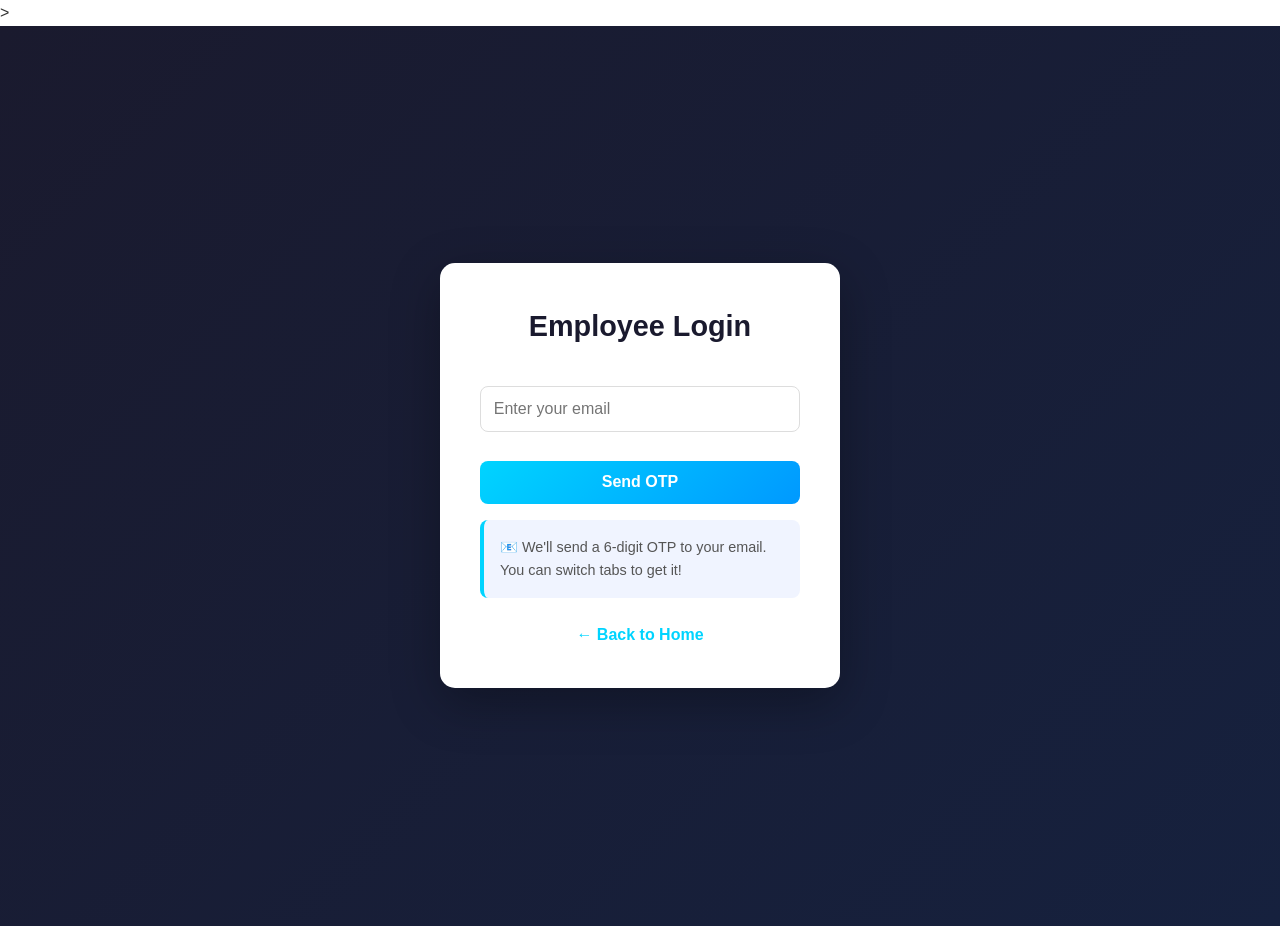
<file: dashboard.html>
<!DOCTYPE html>
<html lang="en">
<head>
    <meta charset="UTF-8">
    <meta name="viewport" content="width=device-width, initial-scale=1.0">
    <title>Dashboard - SSGrandEvents</title>
    <link rel="stylesheet" href="css/styles.css">>
    <style>
        .dashboard-nav {
            display: flex;
            gap: 0.5rem;
            margin-bottom: 1rem;
            border-bottom: 2px solid #eee;
            padding-bottom: 0.5rem;
            flex-wrap: wrap;
        }

        .nav-btn {
            padding: 0.6rem 1rem;
            border: none;
            background: #f0f0f0;
            cursor: pointer;
            border-radius: 6px;
            font-weight: 600;
            transition: all 0.3s ease;
            color: #666;
            font-size: 0.85rem;
            flex: 1;
            min-width: 100px;
        }

        .nav-btn.active {
            background: linear-gradient(135deg, #00d4ff, #0099ff);
            color: white;
            box-shadow: 0 4px 15px rgba(0, 212, 255, 0.3);
        }

        .nav-btn:hover {
            transform: translateY(-2px);
        }

        .tab-content {
            display: none;
        }

        .tab-content.active {
            display: block;
        }

        .greyed-out {
            opacity: 0.4;
            pointer-events: none;
        }

        .section-header {
            display: flex;
            justify-content: space-between;
            align-items: center;
            margin-bottom: 1rem;
            flex-wrap: wrap;
            gap: 1rem;
        }

        .section-header h2 {
            margin: 0;
            font-size: 1.3rem;
        }

        .filters {
            background: #f9f9f9;
            border-radius: 6px;
            padding: 1rem;
            margin-bottom: 1rem;
        }

        .filter-group {
            display: flex;
            flex-direction: column;
        }

        .filter-group label {
            font-weight: 600;
            margin-bottom: 0.3rem;
            color: #333;
            font-size: 0.8rem;
        }

        .filter-group input,
        .filter-group select {
            padding: 0.5rem;
            border: 1px solid #ddd;
            border-radius: 4px;
            font-size: 0.85rem;
            width: 100%;
            box-sizing: border-box;
        }

        .stats-cards {
            display: grid;
            grid-template-columns: repeat(auto-fit, minmax(200px, 1fr));
            gap: 1.5rem;
            margin-bottom: 2rem;
        }

        .stat-card {
            background: white;
            padding: 1.5rem;
            border-radius: 10px;
            box-shadow: 0 4px 15px rgba(0, 0, 0, 0.08);
            text-align: center;
            border-left: 4px solid #00d4ff;
        }

        .stat-card h4 {
            color: #666;
            font-size: 0.9rem;
            margin-bottom: 0.5rem;
        }

        .stat-card p {
            font-size: 2rem;
            font-weight: 700;
            color: #00d4ff;
        }

        .action-btn {
            padding: 0.5rem 1rem;
            border: none;
            border-radius: 6px;
            cursor: pointer;
            font-size: 0.85rem;
            font-weight: 600;
            transition: all 0.3s ease;
        }

        .edit-btn {
            background: #00d4ff;
            color: white;
        }

        .edit-btn:hover {
            background: #0099ff;
        }

        .delete-btn {
            background: #ff6b6b;
            color: white;
        }

        .delete-btn:hover {
            background: #ff5252;
        }

        .form-grid {
            display: grid;
            grid-template-columns: repeat(auto-fit, minmax(200px, 1fr));
            gap: 0.8rem;
            margin-bottom: 1rem;
        }

        .form-group {
            display: flex;
            flex-direction: column;
        }

        .form-group label {
            font-weight: 600;
            margin-bottom: 0.5rem;
            color: #333;
        }

        .form-group input,
        .form-group select {
            padding: 0.6rem;
            border: 1px solid #ddd;
            border-radius: 4px;
            font-size: 0.9rem;
            width: 100%;
            box-sizing: border-box;
        }

        .form-actions {
            display: flex;
            gap: 1rem;
            margin-top: 1.5rem;
        }

        .form-actions button {
            flex: 1;
            padding: 0.8rem;
        }

        .secondary-btn {
            background: #f0f0f0;
            color: #333;
        }

        .secondary-btn:hover {
            background: #e0e0e0;
        }

        .events-table {
            background: white;
            border-radius: 6px;
            overflow: hidden;
            box-shadow: 0 2px 8px rgba(0, 0, 0, 0.06);
            margin-bottom: 1rem;
        }

        .events-table h3 {
            padding: 1rem;
            background: #f9f9f9;
            margin: 0;
            border-bottom: 1px solid #eee;
            font-size: 1.1rem;
        }

        .events-table table {
            width: 100%;
            border-collapse: collapse;
            font-size: 0.85rem;
        }

        .events-table th,
        .events-table td {
            padding: 0.6rem 0.5rem;
            text-align: left;
            border-bottom: 1px solid #eee;
        }

        .payment-paid {
            background: #d4edda;
            color: #155724;
        }

        .payment-partial {
            background: #fff3cd;
            color: #856404;
        }

        .payment-unpaid {
            background: #f8d7da;
            color: #721c24;
        }

        .field-hint {
            font-size: 0.8rem;
            color: #666;
            font-weight: normal;
        }

        .error-msg {
            color: #dc3545;
            font-size: 0.8rem;
            margin-top: 0.25rem;
            display: none;
        }

        .error-msg.show {
            display: block;
        }

        .form-group input.error,
        .form-group select.error {
            border-color: #dc3545;
            box-shadow: 0 0 0 0.2rem rgba(220, 53, 69, 0.25);
        }

        .validation-summary {
            background: #f8d7da;
            color: #721c24;
            padding: 1rem;
            border-radius: 6px;
            margin-bottom: 1rem;
            display: none;
        }

        .validation-summary.show {
            display: block;
        }

        .validation-summary ul {
            margin: 0;
            padding-left: 1.5rem;
        }

        @media (max-width: 768px) {
            .container {
                padding: 0 0.5rem;
            }
            
            .filter-row {
                grid-template-columns: 1fr;
            }
            
            .form-grid {
                grid-template-columns: 1fr;
            }
            
            .stats-cards {
                grid-template-columns: repeat(2, 1fr);
            }
            
            .dashboard-nav {
                gap: 0.3rem;
            }
            
            .nav-btn {
                padding: 0.5rem 0.7rem;
                font-size: 0.8rem;
            }
            
            .header-actions {
                flex-direction: column;
                align-items: stretch;
            }
            
            .section-header {
                flex-direction: column;
                align-items: stretch;
            }
        }

        @media (max-width: 480px) {
            .stats-cards {
                grid-template-columns: 1fr;
            }
            
            .events-table {
                font-size: 0.85rem;
            }
            
            .action-btn {
                padding: 0.4rem 0.6rem;
                font-size: 0.75rem;
            }
        }

        /* Zoho Books-like Advanced Styles */
        .header-actions {
            display: flex;
            gap: 1rem;
            align-items: center;
            flex-wrap: wrap;
        }

        .view-controls {
            display: flex;
            border: 1px solid #ddd;
            border-radius: 6px;
            overflow: hidden;
        }

        .view-btn {
            padding: 0.5rem 0.8rem;
            border: none;
            background: #f8f9fa;
            cursor: pointer;
            font-size: 1.1rem;
            transition: all 0.2s;
        }

        .view-btn.active {
            background: #00d4ff;
            color: white;
        }

        .view-btn:hover {
            background: #e9ecef;
        }

        .view-btn.active:hover {
            background: #0099ff;
        }

        .action-group {
            display: flex;
            gap: 0.5rem;
        }

        .filter-row {
            display: grid;
            grid-template-columns: repeat(auto-fit, minmax(200px, 1fr));
            gap: 1rem;
            margin-bottom: 1rem;
        }

        .filter-actions {
            display: flex;
            justify-content: space-between;
            align-items: center;
            margin-top: 1rem;
            padding-top: 1rem;
            border-top: 1px solid #eee;
        }

        .results-info {
            color: #666;
            font-size: 0.9rem;
        }

        .date-range {
            display: flex;
            gap: 0.5rem;
        }

        .date-range input {
            flex: 1;
        }

        .view-content {
            display: none;
        }

        .view-content.active {
            display: block;
        }

        .table-header {
            display: flex;
            justify-content: space-between;
            align-items: center;
            padding: 1.5rem;
            background: #f9f9f9;
            border-bottom: 1px solid #eee;
        }

        .table-controls {
            display: flex;
            gap: 1rem;
            align-items: center;
        }

        .checkbox-container {
            display: flex;
            align-items: center;
            gap: 0.5rem;
            cursor: pointer;
            font-size: 0.9rem;
        }

        .sortable {
            cursor: pointer;
            user-select: none;
        }

        .sortable:hover {
            background: #f0f0f0;
        }

        .pagination {
            display: flex;
            justify-content: center;
            align-items: center;
            gap: 0.5rem;
            padding: 1rem;
            border-top: 1px solid #eee;
        }

        .page-btn {
            padding: 0.5rem 0.8rem;
            border: 1px solid #ddd;
            background: white;
            cursor: pointer;
            border-radius: 4px;
        }

        .page-btn.active {
            background: #00d4ff;
            color: white;
            border-color: #00d4ff;
        }

        .cards-container {
            display: grid;
            grid-template-columns: repeat(auto-fill, minmax(300px, 1fr));
            gap: 1.5rem;
            padding: 1.5rem;
        }

        .booking-card {
            background: white;
            border-radius: 10px;
            padding: 1.5rem;
            box-shadow: 0 2px 10px rgba(0,0,0,0.1);
            border-left: 4px solid #00d4ff;
            transition: transform 0.2s;
        }

        .booking-card:hover {
            transform: translateY(-2px);
            box-shadow: 0 4px 20px rgba(0,0,0,0.15);
        }

        .card-header {
            display: flex;
            justify-content: space-between;
            align-items: flex-start;
            margin-bottom: 1rem;
        }

        .card-title {
            font-weight: 600;
            font-size: 1.1rem;
            color: #333;
        }

        .card-date {
            font-size: 0.9rem;
            color: #666;
            background: #f0f0f0;
            padding: 0.25rem 0.5rem;
            border-radius: 4px;
        }

        .card-details {
            display: grid;
            grid-template-columns: 1fr 1fr;
            gap: 0.5rem;
            margin-bottom: 1rem;
            font-size: 0.9rem;
        }

        .card-detail {
            display: flex;
            justify-content: space-between;
        }

        .card-actions {
            display: flex;
            gap: 0.5rem;
            margin-top: 1rem;
        }

        .calendar-header {
            display: flex;
            justify-content: space-between;
            align-items: center;
            padding: 1rem;
            background: #f9f9f9;
            border-radius: 8px 8px 0 0;
        }

        .calendar-grid {
            display: grid;
            grid-template-columns: repeat(7, 1fr);
            gap: 1px;
            background: #ddd;
            border-radius: 0 0 8px 8px;
            overflow: hidden;
        }

        .calendar-day {
            background: white;
            min-height: 100px;
            padding: 0.5rem;
            position: relative;
        }

        .calendar-day.other-month {
            background: #f8f9fa;
            color: #999;
        }

        .calendar-day.today {
            background: #e3f2fd;
        }

        .calendar-event {
            background: #00d4ff;
            color: white;
            padding: 0.2rem 0.4rem;
            border-radius: 3px;
            font-size: 0.75rem;
            margin-bottom: 0.2rem;
            cursor: pointer;
        }

        .bulk-actions {
            display: flex;
            gap: 0.5rem;
            align-items: center;
        }

        .status-confirmed { background: #d4edda; color: #155724; }
        .status-pending { background: #fff3cd; color: #856404; }
        .status-completed { background: #cce5ff; color: #004085; }
        .status-cancelled { background: #f8d7da; color: #721c24; }
    </style>
</head>
<body>
    <nav>
        <div class="container">
            <h1>SSGrandEvents Dashboard</h1>
            <div>
                <button onclick="logout()" class="primary-btn">Logout</button>
            </div>
        </div>
    </nav>

    <div class="container dashboard">
        <div class="dashboard-nav">
            <button class="nav-btn active" onclick="switchTab('dashboard')">📊 Dashboard</button>
            <button class="nav-btn" onclick="switchTab('bookings')">📅 Bookings</button>
            <button class="nav-btn" onclick="switchTab('hotels')">🏨 Hotels</button>
            <button class="nav-btn" onclick="switchTab('users')">👥 Users</button>
        </div>

        <!-- Dashboard Tab -->
        <div id="dashboard-tab" class="tab-content active">
            <div class="section-header">
                <h2>Dashboard Analytics</h2>
            </div>

            <div class="filters">
                <div class="filter-group">
                    <label>Date From</label>
                    <input type="date" id="dash-date-from" onchange="loadDashboard()">
                </div>
                <div class="filter-group">
                    <label>Date To</label>
                    <input type="date" id="dash-date-to" onchange="loadDashboard()">
                </div>
                <div class="filter-group">
                    <label>Hotel</label>
                    <select id="dash-hotel-filter" onchange="loadDashboard()">
                        <option value="">All Hotels</option>
                    </select>
                </div>
                <div class="filter-group">
                    <label>Status</label>
                    <select id="dash-status-filter" onchange="loadDashboard()">
                        <option value="">All Status</option>
                        <option value="confirmed">Confirmed</option>
                        <option value="pending">Pending</option>
                        <option value="completed">Completed</option>
                    </select>
                </div>
            </div>

            <div class="stats-cards">
                <div class="stat-card">
                    <h4>Total Bookings</h4>
                    <p id="dash-total">0</p>
                </div>
                <div class="stat-card">
                    <h4>Confirmed</h4>
                    <p id="dash-confirmed">0</p>
                </div>
                <div class="stat-card">
                    <h4>Pending</h4>
                    <p id="dash-pending">0</p>
                </div>
                <div class="stat-card">
                    <h4>Total Revenue</h4>
                    <p id="dash-revenue">₹0</p>
                </div>
            </div>

            <div class="events-table">
                <h3>Upcoming Bookings</h3>
                <div style="overflow-x:auto;">
                    <table id="dashboard-table">
                        <thead>
                            <tr>
                                <th>Date</th>
                                <th>Guest</th>
                                <th>Hotel</th>
                                <th>Pax</th>
                                <th>Status</th>
                                <th>Payment</th>
                                <th>Amount</th>
                            </tr>
                        </thead>
                        <tbody id="dashboard-tbody"></tbody>
                    </table>
                </div>
            </div>
        </div>

        <!-- Bookings Tab -->
        <div id="bookings-tab" class="tab-content">
            <div class="section-header">
                <h2>Booking Management</h2>
                <div class="header-actions">
                    <div class="view-controls">
                        <button class="view-btn active" onclick="switchView('table')" title="Table View">📋</button>
                        <button class="view-btn" onclick="switchView('card')" title="Card View">📇</button>
                        <button class="view-btn" onclick="switchView('calendar')" title="Calendar View">📅</button>
                    </div>
                    <div class="bulk-actions" style="display:none;">
                        <select id="bulk-action">
                            <option value="">Bulk Actions</option>
                            <option value="confirm">Mark as Confirmed</option>
                            <option value="complete">Mark as Completed</option>
                            <option value="delete">Delete Selected</option>
                            <option value="export">Export Selected</option>
                        </select>
                        <button onclick="executeBulkAction()" class="secondary-btn">Apply</button>
                    </div>
                    <div class="action-group">
                        <button onclick="exportBookings()" class="secondary-btn">📊 Export</button>
                        <button onclick="showNewBookingForm()" class="primary-btn">+ New Booking</button>
                    </div>
                </div>
            </div>

            <div id="booking-form" style="display:none; background: white; padding: 2rem; border-radius: 10px; margin-bottom: 2rem; box-shadow: 0 4px 15px rgba(0, 0, 0, 0.08);">
                <h3 id="booking-form-title">New Booking</h3>
                <input type="hidden" id="booking-id">
                
                <div class="form-grid">
                    <div class="form-group">
                        <label>Guest Name *</label>
                        <input type="text" id="guest-name" required>
                    </div>
                    <div class="form-group">
                        <label>Phone * <span class="field-hint">(10 digits)</span></label>
                        <input type="tel" id="guest-phone" maxlength="10" pattern="[0-9]{10}" placeholder="9876543210" required>
                        <div class="error-msg" id="phone-error"></div>
                    </div>
                    <div class="form-group">
                        <label>Location *</label>
                        <input type="text" id="guest-location" placeholder="City, State" required>
                        <div class="error-msg" id="location-error"></div>
                    </div>
                    <div class="form-group">
                        <label>Address</label>
                        <input type="text" id="guest-address" placeholder="Full address">
                    </div>
                    <div class="form-group">
                        <label>Date *</label>
                        <input type="date" id="date" required>
                    </div>
                    <div class="form-group">
                        <label>Hotel Name</label>
                        <input type="text" id="hotel-name">
                    </div>
                    <div class="form-group">
                        <label>Pax</label>
                        <input type="number" id="pax">
                    </div>
                    <div class="form-group">
                        <label>Training Name</label>
                        <input type="text" id="training-name">
                    </div>
                    <div class="form-group">
                        <label>Occupancy</label>
                        <input type="text" id="occup">
                    </div>
                    <div class="form-group">
                        <label>H-Rate</label>
                        <input type="number" id="h-rate" step="0.01">
                    </div>
                    <div class="form-group">
                        <label>G-Rate</label>
                        <input type="number" id="g-rate" step="0.01">
                    </div>
                    <div class="form-group">
                        <label>1st Day Requirement</label>
                        <input type="text" id="day1-req">
                    </div>
                    <div class="form-group">
                        <label>2nd Day Requirement</label>
                        <input type="text" id="day2-req">
                    </div>
                    <div class="form-group">
                        <label>LED Wall</label>
                        <select id="led-wall">
                            <option value="">Select</option>
                            <option value="Yes">Yes</option>
                            <option value="No">No</option>
                        </select>
                    </div>
                    <div class="form-group">
                        <label>LCD</label>
                        <select id="lcd">
                            <option value="">Select</option>
                            <option value="Yes">Yes</option>
                            <option value="No">No</option>
                        </select>
                    </div>
                    <div class="form-group">
                        <label>Audio</label>
                        <select id="audio">
                            <option value="">Select</option>
                            <option value="Yes">Yes</option>
                            <option value="No">No</option>
                        </select>
                    </div>
                    <div class="form-group">
                        <label>Status *</label>
                        <select id="booking-status" required>
                            <option value="">Select Status</option>
                            <option value="pending">Pending</option>
                            <option value="confirmed">Confirmed</option>
                            <option value="completed">Completed</option>
                            <option value="cancelled">Cancelled</option>
                        </select>
                        <div class="error-msg" id="status-error"></div>
                    </div>
                    <div class="form-group">
                        <label>Payment Status *</label>
                        <select id="payment-status">
                            <option value="unpaid">Unpaid</option>
                            <option value="partial">Partial</option>
                            <option value="paid">Paid</option>
                        </select>
                    </div>
                    <div class="form-group">
                        <label>Amount Paid</label>
                        <input type="number" id="amount-paid" step="0.01">
                    </div>
                </div>
                
                <div class="form-actions">
                    <button onclick="saveBooking()" class="primary-btn">Save Booking</button>
                    <button onclick="cancelBookingForm()" class="secondary-btn">Cancel</button>
                </div>
            </div>

            <div class="filters">
                <div class="filter-row">
                    <div class="filter-group">
                        <label>Search</label>
                        <input type="text" id="search-booking" placeholder="Guest, phone, hotel, location..." onkeyup="filterBookings()">
                    </div>
                    <div class="filter-group">
                        <label>Date Range</label>
                        <select id="date-range-filter" onchange="filterBookings()">
                            <option value="current-upcoming">Current & Upcoming</option>
                            <option value="all">All Bookings</option>
                            <option value="completed">Completed Only</option>
                            <option value="this-month">This Month</option>
                            <option value="next-month">Next Month</option>
                            <option value="custom">Custom Range</option>
                        </select>
                    </div>
                    <div class="filter-group custom-date" style="display:none;">
                        <label>From - To</label>
                        <div class="date-range">
                            <input type="date" id="date-from" onchange="filterBookings()">
                            <input type="date" id="date-to" onchange="filterBookings()">
                        </div>
                    </div>
                </div>
                <div class="filter-row">
                    <div class="filter-group">
                        <label>Status</label>
                        <select id="status-filter" onchange="filterBookings()">
                            <option value="">All Status</option>
                            <option value="confirmed">Confirmed</option>
                            <option value="pending">Pending</option>
                            <option value="completed">Completed</option>
                            <option value="cancelled">Cancelled</option>
                        </select>
                    </div>
                    <div class="filter-group">
                        <label>Payment</label>
                        <select id="payment-filter" onchange="filterBookings()">
                            <option value="">All Payments</option>
                            <option value="paid">Paid</option>
                            <option value="partial">Partial</option>
                            <option value="unpaid">Unpaid</option>
                        </select>
                    </div>
                    <div class="filter-group">
                        <label>Location</label>
                        <select id="location-filter" onchange="filterBookings()">
                            <option value="">All Locations</option>
                        </select>
                    </div>
                    <div class="filter-group">
                        <label>Sort By</label>
                        <select id="sort-filter" onchange="filterBookings()">
                            <option value="date-asc">Date (Oldest First)</option>
                            <option value="date-desc">Date (Newest First)</option>
                            <option value="name-asc">Guest Name (A-Z)</option>
                            <option value="amount-desc">Amount (High to Low)</option>
                        </select>
                    </div>
                    <div class="filter-group">
                        <label>Show</label>
                        <select id="per-page" onchange="filterBookings()">
                            <option value="25">25 per page</option>
                            <option value="50">50 per page</option>
                            <option value="100">100 per page</option>
                            <option value="all">Show All</option>
                        </select>
                    </div>
                </div>
                <div class="filter-actions">
                    <button onclick="resetFilters()" class="secondary-btn">🔄 Reset Filters</button>
                    <button onclick="saveView()" class="secondary-btn">💾 Save View</button>
                    <div class="results-info">
                        <span id="results-count">0 bookings found</span>
                    </div>
                </div>
            </div>

            <!-- Table View -->
            <div id="table-view" class="view-content active">
                <div class="events-table">
                    <div class="table-header">
                        <h3>Bookings List</h3>
                        <div class="table-controls">
                            <label class="checkbox-container">
                                <input type="checkbox" id="select-all" onchange="toggleSelectAll()">
                                <span class="checkmark"></span>
                                Select All
                            </label>
                            <button onclick="toggleColumns()" class="secondary-btn">⚙️ Columns</button>
                        </div>
                    </div>
                    <div style="overflow-x:auto;">
                        <table id="bookings-table">
                            <thead>
                                <tr>
                                    <th><input type="checkbox" id="header-checkbox" onchange="toggleSelectAll()"></th>
                                    <th class="sortable" onclick="sortTable('date')">Date 📅</th>
                                    <th class="sortable" onclick="sortTable('guestName')">Guest 👤</th>
                                    <th>Phone 📞</th>
                                    <th>Location 📍</th>
                                    <th>Hotel 🏨</th>
                                    <th>Pax 👥</th>
                                    <th>Status 📊</th>
                                    <th>Payment 💳</th>
                                    <th class="sortable" onclick="sortTable('amountPaid')">Amount 💰</th>
                                    <th>Actions ⚡</th>
                                </tr>
                            </thead>
                            <tbody id="bookings-tbody"></tbody>
                        </table>
                    </div>
                    <div class="pagination" id="pagination"></div>
                </div>
            </div>

            <!-- Card View -->
            <div id="card-view" class="view-content">
                <div class="cards-container" id="cards-container"></div>
                <div class="pagination" id="card-pagination"></div>
            </div>

            <!-- Calendar View -->
            <div id="calendar-view" class="view-content">
                <div class="calendar-header">
                    <button onclick="previousMonth()" class="secondary-btn">‹ Previous</button>
                    <h3 id="calendar-month"></h3>
                    <button onclick="nextMonth()" class="secondary-btn">Next ›</button>
                </div>
                <div class="calendar-grid" id="calendar-grid"></div>
            </div>
        </div>

        <!-- Hotels Tab -->
        <div id="hotels-tab" class="tab-content">
            <div class="section-header">
                <h2>Hotel Rate Management</h2>
            </div>

            <div style="background: white; padding: 2rem; border-radius: 10px; margin-bottom: 2rem; box-shadow: 0 4px 15px rgba(0, 0, 0, 0.08);">
                <h3>Add New Hotel</h3>
                <input type="hidden" id="hotel-id">
                <div class="form-grid">
                    <div class="form-group">
                        <label>Hotel Name</label>
                        <input type="text" id="hotel-name-input" required>
                    </div>
                    <div class="form-group">
                        <label>Buffet Rate</label>
                        <input type="number" id="buffet-rate" step="0.01">
                    </div>
                    <div class="form-group">
                        <label>Hi Tea</label>
                        <input type="number" id="hi-tea" step="0.01">
                    </div>
                    <div class="form-group">
                        <label>CP Single</label>
                        <input type="number" id="cp-single" step="0.01">
                    </div>
                    <div class="form-group">
                        <label>CP Double</label>
                        <input type="number" id="cp-double" step="0.01">
                    </div>
                    <div class="form-group">
                        <label>CP Triple</label>
                        <input type="number" id="cp-triple" step="0.01">
                    </div>
                    <div class="form-group">
                        <label>AP Single</label>
                        <input type="number" id="ap-single" step="0.01">
                    </div>
                    <div class="form-group">
                        <label>AP Double</label>
                        <input type="number" id="ap-double" step="0.01">
                    </div>
                    <div class="form-group">
                        <label>AP Triple</label>
                        <input type="number" id="ap-triple" step="0.01">
                    </div>
                    <div class="form-group">
                        <label>SGL AP + 1 Meal</label>
                        <input type="number" id="sgl-ap-meal" step="0.01">
                    </div>
                    <div class="form-group">
                        <label>Dble AP + 1 Meal</label>
                        <input type="number" id="dble-ap-meal" step="0.01">
                    </div>
                    <div class="form-group">
                        <label>Trip AP + 1 Meal</label>
                        <input type="number" id="trip-ap-meal" step="0.01">
                    </div>
                    <div class="form-group">
                        <label>Total Rooms</label>
                        <input type="number" id="total-rooms">
                    </div>
                    <div class="form-group">
                        <label>Banquet Hall & Capacity</label>
                        <input type="text" id="banquet-capacity">
                    </div>
                </div>
                <div class="form-actions">
                    <button onclick="saveHotel()" class="primary-btn">Save Hotel</button>
                    <button onclick="resetHotelForm()" class="secondary-btn">Reset</button>
                </div>
            </div>

            <div class="events-table">
                <h3>All Hotels</h3>
                <div style="overflow-x:auto;">
                    <table id="hotels-table">
                        <thead>
                            <tr>
                                <th>Hotel Name</th>
                                <th>Buffet Rate</th>
                                <th>Hi Tea</th>
                                <th>CP Single</th>
                                <th>Total Rooms</th>
                                <th>Banquet</th>
                                <th>Actions</th>
                            </tr>
                        </thead>
                        <tbody id="hotels-tbody"></tbody>
                    </table>
                </div>
            </div>
        </div>

        <!-- Users Tab -->
        <div id="users-tab" class="tab-content">
            <div class="section-header">
                <h2>User Management</h2>
            </div>

            <div style="background: white; padding: 2rem; border-radius: 10px; margin-bottom: 2rem; box-shadow: 0 4px 15px rgba(0, 0, 0, 0.08);">
                <h3>Create New User</h3>
                <div class="form-grid">
                    <div class="form-group">
                        <label>Email Address</label>
                        <input type="email" id="new-user-email" required>
                    </div>
                    <div class="form-group">
                        <label>Full Name</label>
                        <input type="text" id="new-user-name" required>
                    </div>
                </div>
                <div class="form-actions">
                    <button onclick="createUser()" class="primary-btn">Create User</button>
                </div>
            </div>

            <div class="events-table">
                <h3>All Users</h3>
                <div style="overflow-x:auto;">
                    <table>
                        <thead>
                            <tr>
                                <th>Email</th>
                                <th>Name</th>
                                <th>Created At</th>
                                <th>Actions</th>
                            </tr>
                        </thead>
                        <tbody id="users-tbody"></tbody>
                    </table>
                </div>
            </div>
        </div>
    </div>

    <script src="js/config.js"></script>
    <script src="js/dashboard.js"></script>
</body>
</html>
</file>
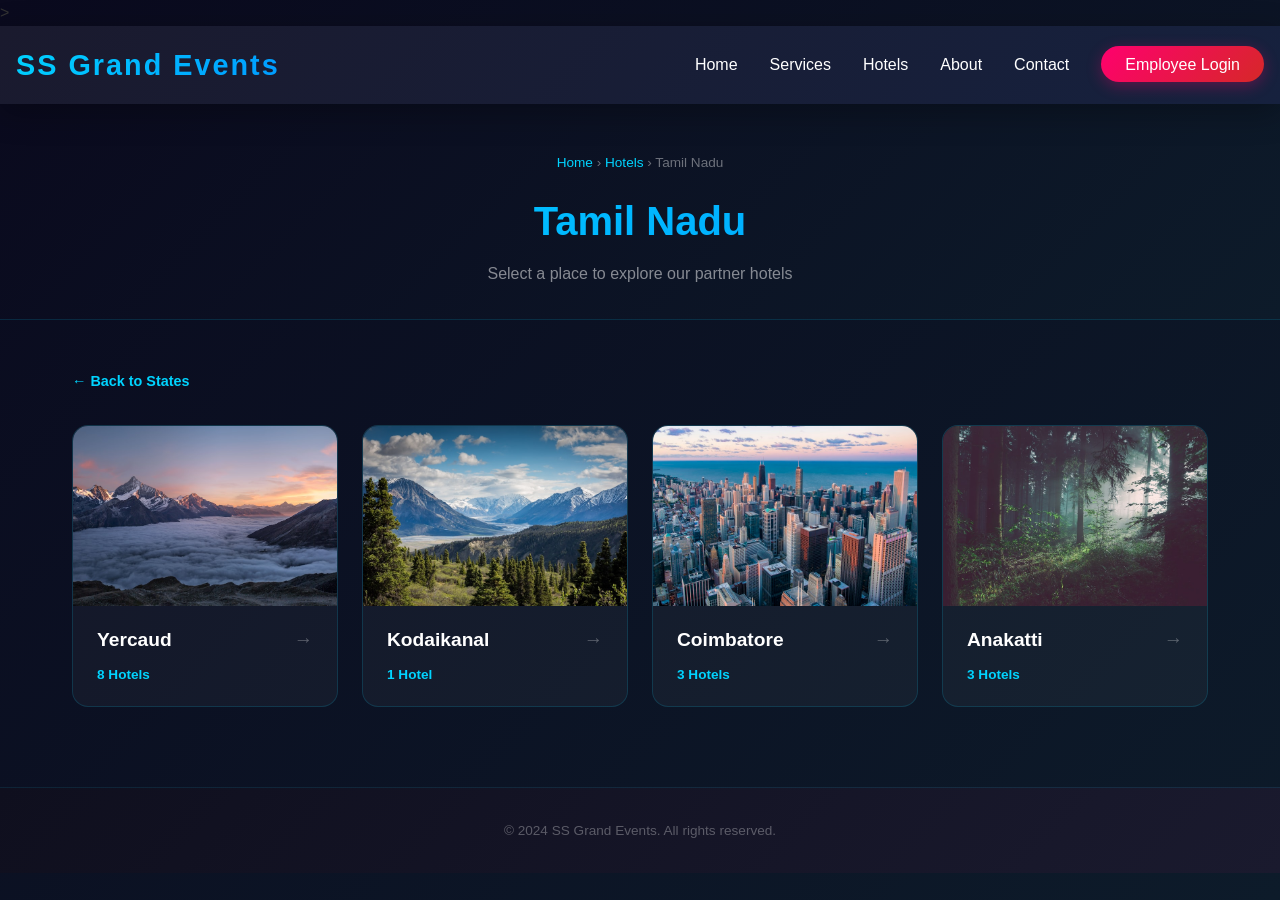
<file: hotels.html>
<!DOCTYPE html>
<html lang="en">
<head>
    <meta charset="UTF-8">
    <meta name="viewport" content="width=device-width, initial-scale=1.0">
    <title>Hotels - SS Grand Events</title>
    <link rel="stylesheet" href="css/styles.css">>
    <style>
        body { background: linear-gradient(135deg, #0a0a1e 0%, #0d1b2a 100%); min-height: 100vh; }

        .page-hero {
            background: linear-gradient(135deg, #0a0a1e, #0d1b2a);
            padding: 3rem 2rem 2rem;
            text-align: center;
            border-bottom: 1px solid rgba(0,212,255,0.15);
        }

        .breadcrumb {
            font-size: 0.85rem;
            color: rgba(255,255,255,0.4);
            margin-bottom: 1rem;
        }

        .breadcrumb a { color: #00d4ff; text-decoration: none; }
        .breadcrumb a:hover { text-decoration: underline; }

        .page-hero h1 {
            font-size: 2.5rem;
            font-weight: 800;
            background: linear-gradient(135deg, #00d4ff, #0099ff);
            -webkit-background-clip: text;
            -webkit-text-fill-color: transparent;
            background-clip: text;
            margin-bottom: 0.5rem;
        }

        .page-hero p {
            color: rgba(255,255,255,0.5);
            font-size: 1rem;
        }

        .places-section {
            padding: 3rem 2rem;
            max-width: 1200px;
            margin: 0 auto;
        }

        .places-grid {
            display: grid;
            grid-template-columns: repeat(auto-fill, minmax(260px, 1fr));
            gap: 1.5rem;
        }

        .place-card {
            background: rgba(255,255,255,0.04);
            border: 1px solid rgba(0,212,255,0.15);
            border-radius: 16px;
            overflow: hidden;
            text-decoration: none;
            transition: all 0.3s ease;
            display: block;
            position: relative;
        }

        .place-card:hover {
            transform: translateY(-6px);
            border-color: rgba(0,212,255,0.5);
            box-shadow: 0 20px 50px rgba(0,212,255,0.15);
        }

        .place-card::before {
            content: '';
            position: absolute;
            top: 0; left: 0; right: 0;
            height: 3px;
            background: linear-gradient(90deg, #00d4ff, #0099ff);
            transform: scaleX(0);
            transform-origin: left;
            transition: transform 0.3s ease;
        }

        .place-card:hover::before { transform: scaleX(1); }

        .place-img {
            width: 100%;
            height: 180px;
            object-fit: cover;
            display: block;
            background: linear-gradient(135deg, #0d1b2a, #1a1a2e);
        }

        .place-img-placeholder {
            width: 100%;
            height: 180px;
            background: linear-gradient(135deg, #0d1b2a, #1a3a5c);
            display: flex;
            align-items: center;
            justify-content: center;
            font-size: 3rem;
        }

        .place-info {
            padding: 1.2rem 1.5rem;
        }

        .place-info h3 {
            color: white;
            font-size: 1.2rem;
            font-weight: 700;
            margin-bottom: 0.3rem;
        }

        .place-info .hotel-count {
            color: #00d4ff;
            font-size: 0.85rem;
            font-weight: 600;
        }

        .place-info .arrow {
            float: right;
            color: rgba(255,255,255,0.3);
            font-size: 1.2rem;
            transition: all 0.3s ease;
        }

        .place-card:hover .arrow {
            color: #00d4ff;
            transform: translateX(4px);
        }

        .back-btn {
            display: inline-flex;
            align-items: center;
            gap: 0.5rem;
            color: #00d4ff;
            text-decoration: none;
            font-weight: 600;
            font-size: 0.9rem;
            margin-bottom: 2rem;
            transition: gap 0.2s ease;
        }

        .back-btn:hover { gap: 0.8rem; }

        /* hidden state sections */
        .state-section { display: none; }
        .state-section.active { display: block; }

        footer {
            text-align: center;
            padding: 2rem;
            color: rgba(255,255,255,0.3);
            font-size: 0.85rem;
            border-top: 1px solid rgba(0,212,255,0.1);
            margin-top: 2rem;
        }
    </style>
</head>
<body>
    <nav>
        <div class="container">
            <h1>SS Grand Events</h1>
            <ul>
                <li><a href="index.html#home">Home</a></li>
                <li><a href="index.html#services">Services</a></li>
                <li><a href="index.html#hotels">Hotels</a></li>
                <li><a href="index.html#about">About</a></li>
                <li><a href="index.html#contact">Contact</a></li>
                <li><a href="login.html" class="login-btn">Employee Login</a></li>
            </ul>
        </div>
    </nav>

    <div class="page-hero">
        <div class="breadcrumb">
            <a href="index.html">Home</a> › <a href="index.html#hotels">Hotels</a> › <span id="breadcrumb-state">State</span>
        </div>
        <h1 id="page-title">Partner Hotels</h1>
        <p id="page-subtitle">Select a place to explore hotels</p>
    </div>

    <div class="places-section">
        <a href="index.html#hotels" class="back-btn">← Back to States</a>

        <!-- Tamil Nadu -->
        <div class="state-section" id="state-tamil-nadu">
            <div class="places-grid">
                <a href="hotel-detail.html?state=tamil-nadu&place=yercaud" class="place-card">
                    <img class="place-img" src="assets/web-page-images/places/yercaud.jpg" alt="Yercaud">
                    <div class="place-info">
                        <h3>Yercaud <span class="arrow">→</span></h3>
                        <span class="hotel-count">8 Hotels</span>
                    </div>
                </a>
                <a href="hotel-detail.html?state=tamil-nadu&place=kodaikanal" class="place-card">
                    <img class="place-img" src="assets/web-page-images/places/kodaikanal.jpg" alt="Kodaikanal">
                    <div class="place-info">
                        <h3>Kodaikanal <span class="arrow">→</span></h3>
                        <span class="hotel-count">1 Hotel</span>
                    </div>
                </a>
                <a href="hotel-detail.html?state=tamil-nadu&place=coimbatore" class="place-card">
                    <img class="place-img" src="assets/web-page-images/places/coimbatore.jpg" alt="Coimbatore">
                    <div class="place-info">
                        <h3>Coimbatore <span class="arrow">→</span></h3>
                        <span class="hotel-count">3 Hotels</span>
                    </div>
                </a>
                <a href="hotel-detail.html?state=tamil-nadu&place=anakatti" class="place-card">
                    <img class="place-img" src="assets/web-page-images/places/anakatti.jpg" alt="Anakatti">
                    <div class="place-info">
                        <h3>Anakatti <span class="arrow">→</span></h3>
                        <span class="hotel-count">3 Hotels</span>
                    </div>
                </a>
            </div>
        </div>

        <!-- Karnataka -->
        <div class="state-section" id="state-karnataka">
            <div class="places-grid">
                <a href="hotel-detail.html?state=karnataka&place=bangalore" class="place-card">
                    <img class="place-img" src="assets/web-page-images/places/bangalore.jpg" alt="Bangalore">
                    <div class="place-info">
                        <h3>Bangalore <span class="arrow">→</span></h3>
                        <span class="hotel-count">26 Hotels</span>
                    </div>
                </a>
                <a href="hotel-detail.html?state=karnataka&place=mysore" class="place-card">
                    <img class="place-img" src="assets/web-page-images/places/mysore.jpg" alt="Mysore">
                    <div class="place-info">
                        <h3>Mysore <span class="arrow">→</span></h3>
                        <span class="hotel-count">19 Hotels</span>
                    </div>
                </a>
                <a href="hotel-detail.html?state=karnataka&place=coorg" class="place-card">
                    <img class="place-img" src="assets/web-page-images/places/coorg.jpg" alt="Coorg">
                    <div class="place-info">
                        <h3>Coorg <span class="arrow">→</span></h3>
                        <span class="hotel-count">6 Hotels</span>
                    </div>
                </a>
            </div>
        </div>

        <!-- Kerala -->
        <div class="state-section" id="state-kerala">
            <div class="places-grid">
                <a href="hotel-detail.html?state=kerala&place=kochi" class="place-card">
                    <img class="place-img" src="assets/web-page-images/places/kochi.jpg" alt="Kochi">
                    <div class="place-info">
                        <h3>Kochi <span class="arrow">→</span></h3>
                        <span class="hotel-count">47 Hotels</span>
                    </div>
                </a>
                <a href="hotel-detail.html?state=kerala&place=thrissur" class="place-card">
                    <img class="place-img" src="assets/web-page-images/places/thrissur.jpg" alt="Thrissur">
                    <div class="place-info">
                        <h3>Thrissur <span class="arrow">→</span></h3>
                        <span class="hotel-count">14 Hotels</span>
                    </div>
                </a>
                <a href="hotel-detail.html?state=kerala&place=thekkady" class="place-card">
                    <img class="place-img" src="assets/web-page-images/places/thekkady.jpg" alt="Thekkady">
                    <div class="place-info">
                        <h3>Thekkady <span class="arrow">→</span></h3>
                        <span class="hotel-count">10 Hotels</span>
                    </div>
                </a>
                <a href="hotel-detail.html?state=kerala&place=munnar" class="place-card">
                    <img class="place-img" src="assets/web-page-images/places/munnar.jpg" alt="Munnar">
                    <div class="place-info">
                        <h3>Munnar <span class="arrow">→</span></h3>
                        <span class="hotel-count">14 Hotels</span>
                    </div>
                </a>
                <a href="hotel-detail.html?state=kerala&place=palakkad" class="place-card">
                    <img class="place-img" src="assets/web-page-images/places/palakkad.jpg" alt="Palakkad">
                    <div class="place-info">
                        <h3>Palakkad <span class="arrow">→</span></h3>
                        <span class="hotel-count">3 Hotels</span>
                    </div>
                </a>
            </div>
        </div>

        <!-- Pondicherry -->
        <div class="state-section" id="state-pondicherry">
            <div class="places-grid">
                <a href="hotel-detail.html?state=pondicherry&place=pondicherry" class="place-card">
                    <img class="place-img" src="assets/web-page-images/places/pondicherry.jpg" alt="Pondicherry">
                    <div class="place-info">
                        <h3>Pondicherry <span class="arrow">→</span></h3>
                        <span class="hotel-count">29 Hotels</span>
                    </div>
                </a>
            </div>
        </div>

        <!-- Goa -->
        <div class="state-section" id="state-goa">
            <div class="places-grid">
                <a href="hotel-detail.html?state=goa&place=goa" class="place-card">
                    <div class="place-img-placeholder">🌊</div>
                    <div class="place-info">
                        <h3>Goa <span class="arrow">→</span></h3>
                        <span class="hotel-count">Coming Soon</span>
                    </div>
                </a>
            </div>
        </div>

        <!-- Rajasthan -->
        <div class="state-section" id="state-rajasthan">
            <div class="places-grid">
                <a href="hotel-detail.html?state=rajasthan&place=rajasthan" class="place-card">
                    <div class="place-img-placeholder">🏜️</div>
                    <div class="place-info">
                        <h3>Rajasthan <span class="arrow">→</span></h3>
                        <span class="hotel-count">Coming Soon</span>
                    </div>
                </a>
            </div>
        </div>

        <!-- Andhra Pradesh -->
        <div class="state-section" id="state-andhra-pradesh">
            <div class="places-grid">
                <a href="hotel-detail.html?state=andhra-pradesh&place=andhra-pradesh" class="place-card">
                    <div class="place-img-placeholder">🕌</div>
                    <div class="place-info">
                        <h3>Andhra Pradesh <span class="arrow">→</span></h3>
                        <span class="hotel-count">Coming Soon</span>
                    </div>
                </a>
            </div>
        </div>

    </div>

    <footer>&copy; 2024 SS Grand Events. All rights reserved.</footer>

    <script>
        const stateNames = {
            'tamil-nadu': 'Tamil Nadu',
            'karnataka': 'Karnataka',
            'kerala': 'Kerala',
            'pondicherry': 'Pondicherry',
            'goa': 'Goa',
            'rajasthan': 'Rajasthan',
            'andhra-pradesh': 'Andhra Pradesh'
        };

        const params = new URLSearchParams(window.location.search);
        const state = params.get('state') || 'tamil-nadu';
        const stateName = stateNames[state] || state;

        document.getElementById('breadcrumb-state').textContent = stateName;
        document.getElementById('page-title').textContent = stateName;
        document.getElementById('page-subtitle').textContent = 'Select a place to explore our partner hotels';

        const section = document.getElementById('state-' + state);
        if(section) section.classList.add('active');
    </script>
</body>
</html>
</file>
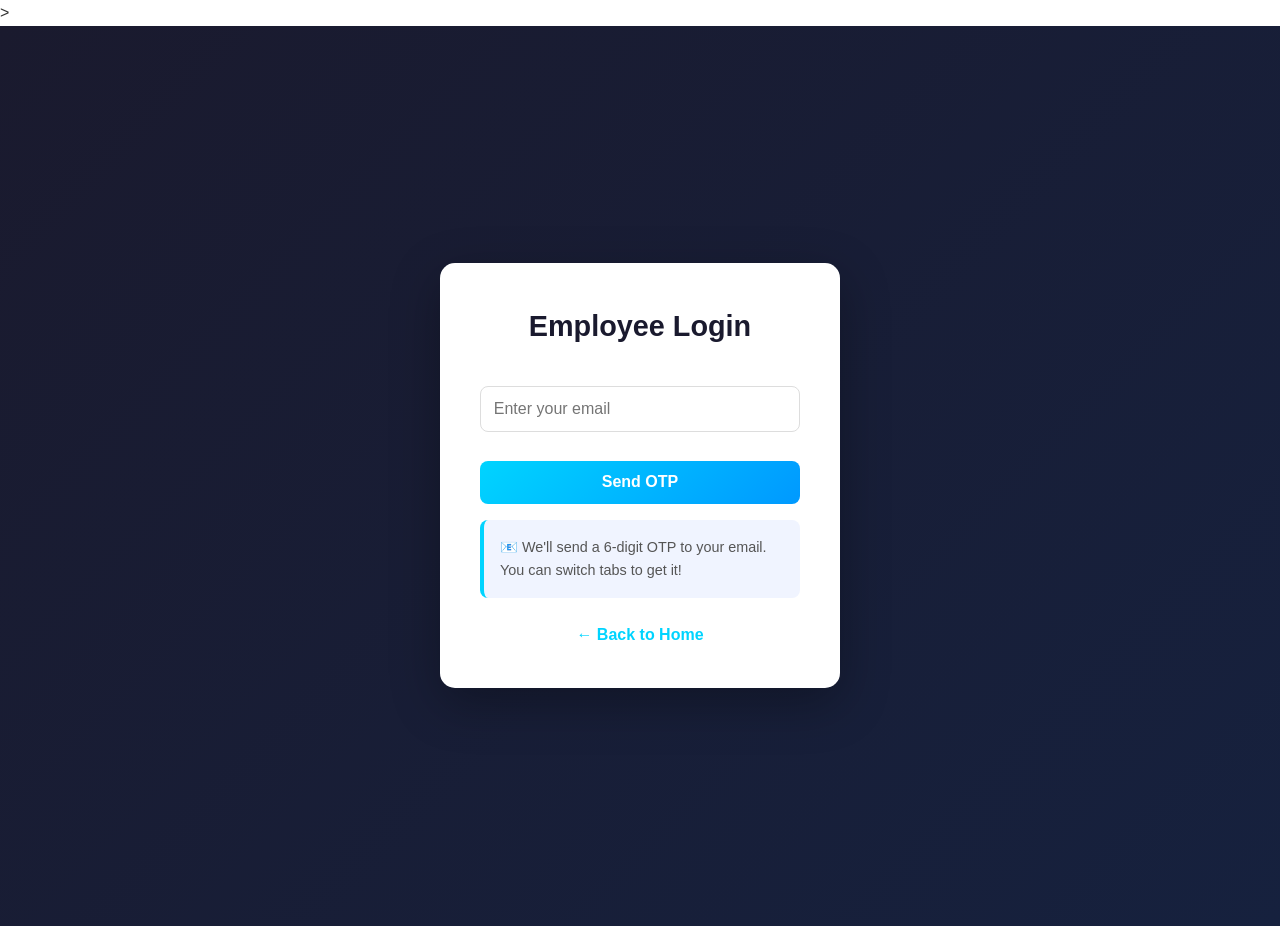
<file: login.html>
<!DOCTYPE html>
<html lang="en">
<head>
    <meta charset="UTF-8">
    <meta name="viewport" content="width=device-width, initial-scale=1.0">
    <title>Employee Login - SS Grand Events</title>
    <link rel="stylesheet" href="css/styles.css">>
    <style>
        .login-container {
            min-height: 100vh;
            display: flex;
            align-items: center;
            justify-content: center;
            background: linear-gradient(135deg, #1a1a2e 0%, #16213e 100%);
            padding: 2rem;
        }

        .login-box {
            background: white;
            padding: 2.5rem;
            border-radius: 15px;
            width: 100%;
            max-width: 400px;
            box-shadow: 0 15px 50px rgba(0, 0, 0, 0.3);
        }

        .login-box h2 {
            margin-bottom: 1.5rem;
            text-align: center;
            color: #1a1a2e;
            font-size: 1.8rem;
        }

        .login-box input {
            width: 100%;
            padding: 0.8rem;
            margin: 0.8rem 0;
            border: 1px solid #ddd;
            border-radius: 8px;
            font-size: 1rem;
            transition: all 0.3s ease;
        }

        .login-box input:focus {
            outline: none;
            border-color: #00d4ff;
            box-shadow: 0 0 0 3px rgba(0, 212, 255, 0.1);
        }

        .login-box button {
            width: 100%;
            padding: 0.8rem;
            background: linear-gradient(135deg, #00d4ff, #0099ff);
            color: white;
            border: none;
            border-radius: 8px;
            cursor: pointer;
            margin-top: 1rem;
            font-weight: 600;
            font-size: 1rem;
            transition: all 0.3s ease;
        }

        .login-box button:hover {
            transform: translateY(-2px);
            box-shadow: 0 6px 20px rgba(0, 212, 255, 0.3);
        }

        #message {
            padding: 0.8rem;
            margin: 1rem 0;
            border-radius: 8px;
            display: none;
            text-align: center;
            font-weight: 600;
        }

        #message.success {
            background: #d4edda;
            color: #155724;
        }

        #message.error {
            background: #f8d7da;
            color: #721c24;
        }

        #otp-timer {
            font-size: 0.9rem;
            color: #666;
            text-align: center;
            margin: 0.5rem 0;
        }

        .login-box a {
            display: block;
            text-align: center;
            margin-top: 1.5rem;
            color: #00d4ff;
            text-decoration: none;
            font-weight: 600;
            transition: color 0.3s ease;
        }

        .login-box a:hover {
            color: #0099ff;
        }

        .info-text {
            background: #f0f4ff;
            padding: 1rem;
            border-radius: 8px;
            margin: 1rem 0;
            font-size: 0.9rem;
            color: #555;
            border-left: 4px solid #00d4ff;
        }
    </style>
</head>
<body>
    <div class="login-container">
        <div class="login-box">
            <h2>Employee Login</h2>
            
            <div id="phone-section">
                <input type="email" id="phone" placeholder="Enter your email">
                <button onclick="sendOTP()">Send OTP</button>
                <div class="info-text">
                    📧 We'll send a 6-digit OTP to your email. You can switch tabs to get it!
                </div>
            </div>

            <div id="otp-section" style="display:none;">
                <div class="info-text">
                    ✅ OTP sent! Check your email and enter it below.
                </div>
                <input type="text" id="otp" placeholder="Enter 6-digit OTP" maxlength="6" inputmode="numeric">
                <p id="otp-timer"></p>
                <button onclick="verifyOTP()">Verify & Login</button>
                <button onclick="resendOTP()" style="background: #6c757d; margin-top: 0.5rem;">Resend OTP</button>
            </div>

            <div id="message"></div>
            <a href="index.html">← Back to Home</a>
        </div>
    </div>

    <script src="js/config.js"></script>
    <script src="js/auth.js"></script>
</body>
</html>
</file>
<file: css/styles.css>
* {
    margin: 0;
    padding: 0;
    box-sizing: border-box;
}

html {
    scroll-behavior: smooth;
}

body {
    font-family: 'Segoe UI', Tahoma, Geneva, Verdana, sans-serif;
    line-height: 1.6;
    color: #333;
    overflow-x: hidden;
}

.container {
    width: 100%;
    max-width: none;
    margin: 0;
    padding: 0 1rem;
}

/* Navigation */
nav {
    background: linear-gradient(135deg, #1a1a2e 0%, #16213e 100%);
    color: white;
    padding: 1rem 0;
    box-shadow: 0 8px 32px rgba(0, 0, 0, 0.3);
    position: sticky;
    top: 0;
    z-index: 100;
    backdrop-filter: blur(10px);
}

nav .container {
    display: flex;
    justify-content: space-between;
    align-items: center;
    flex-wrap: wrap;
}

nav h1 {
    font-size: 1.8rem;
    font-weight: 700;
    letter-spacing: 2px;
    background: linear-gradient(135deg, #00d4ff, #0099ff);
    -webkit-background-clip: text;
    -webkit-text-fill-color: transparent;
    background-clip: text;
}

nav ul {
    display: flex;
    list-style: none;
    gap: 2rem;
}

nav a {
    color: white;
    text-decoration: none;
    font-weight: 500;
    position: relative;
    transition: color 0.3s ease;
}

nav a::after {
    content: '';
    position: absolute;
    bottom: -5px;
    left: 0;
    width: 0;
    height: 2px;
    background: linear-gradient(135deg, #00d4ff, #0099ff);
    transition: width 0.3s ease;
}

nav a:hover::after {
    width: 100%;
}

.login-btn {
    background: linear-gradient(135deg, #ff006e, #d62828);
    padding: 0.6rem 1.5rem;
    border-radius: 25px;
    transition: transform 0.3s ease, box-shadow 0.3s ease;
    box-shadow: 0 4px 15px rgba(255, 0, 110, 0.3);
}

.login-btn:hover {
    transform: translateY(-2px);
    box-shadow: 0 6px 20px rgba(255, 0, 110, 0.4);
}

/* Hero Image Section */
.hero-image {
    width: 100%;
    height: 100vh;
    background: url('2026-01-19.webp') right/contain no-repeat fixed;
    background-color: #f5f5f5;
    margin: 0;
    padding: 0;
    display: flex;
    align-items: center;
    justify-content: flex-start;
    position: relative;
}

.hero-image::after {
    content: '';
    position: absolute;
    top: 0;
    left: 0;
    right: 0;
    bottom: 0;
    background: rgba(0, 0, 0, 0.2);
}

.hero-overlay {
    position: relative;
    z-index: 2;
    text-align: left;
    color: white;
    max-width: 50%;
    padding: 3rem 5rem;
    background: rgba(26, 26, 46, 0.85);
    border-radius: 15px;
    margin-left: 3rem;
    backdrop-filter: blur(10px);
    border: 1px solid rgba(0, 212, 255, 0.2);
}

.hero-overlay h2 {
    font-size: 4rem;
    font-weight: 800;
    margin-bottom: 1rem;
    text-shadow: 3px 3px 6px rgba(0, 0, 0, 0.5);
    background: linear-gradient(135deg, #00d4ff, #0099ff);
    -webkit-background-clip: text;
    -webkit-text-fill-color: transparent;
    background-clip: text;
}

.hero-overlay p {
    font-size: 1.2rem;
    margin-bottom: 1.5rem;
    text-shadow: 2px 2px 4px rgba(0, 0, 0, 0.5);
    line-height: 1.8;
    color: rgba(255, 255, 255, 0.95);
}

.cta-btn {
    display: inline-block;
    background: linear-gradient(135deg, #00d4ff, #0099ff);
    color: white;
    padding: 1rem 2.5rem;
    border-radius: 50px;
    text-decoration: none;
    font-weight: 700;
    transition: all 0.3s ease;
    box-shadow: 0 8px 25px rgba(0, 212, 255, 0.3);
    letter-spacing: 0.5px;
}

.cta-btn:hover {
    transform: translateY(-3px);
    box-shadow: 0 12px 35px rgba(0, 212, 255, 0.5);
}

/* About Section */
.about-section {
    padding: 5rem 0;
    background: linear-gradient(135deg, #f0f4ff 0%, #e8f1ff 100%);
    position: relative;
}

.about-section::before {
    content: '';
    position: absolute;
    top: -50px;
    left: 0;
    right: 0;
    height: 100px;
    background: white;
    clip-path: polygon(0 0, 100% 0, 100% 100%, 0 0);
}

.about-section h2 {
    font-size: 2.8rem;
    margin-bottom: 2rem;
    color: #1a1a2e;
    text-align: center;
    background: linear-gradient(135deg, #00d4ff, #0099ff);
    -webkit-background-clip: text;
    -webkit-text-fill-color: transparent;
    background-clip: text;
}

.about-content {
    display: grid;
    grid-template-columns: 1fr 1fr;
    gap: 3rem;
    align-items: center;
}

.about-text p {
    font-size: 1.1rem;
    margin-bottom: 1.5rem;
    line-height: 1.8;
    color: #555;
}

.about-stats {
    display: flex;
    gap: 2rem;
    margin-top: 2rem;
}

.stat-item {
    display: flex;
    flex-direction: column;
    align-items: center;
    background: white;
    padding: 1.2rem 1.8rem;
    border-radius: 12px;
    border-left: 4px solid #00d4ff;
    box-shadow: 0 6px 20px rgba(0, 212, 255, 0.1);
    flex: 1;
}

.stat-num {
    font-size: 2rem;
    font-weight: 800;
    background: linear-gradient(135deg, #00d4ff, #0099ff);
    -webkit-background-clip: text;
    -webkit-text-fill-color: transparent;
    background-clip: text;
}

.stat-label {
    font-size: 0.85rem;
    color: #666;
    font-weight: 600;
    margin-top: 0.2rem;
    text-align: center;
}

.address-box {
    background: white;
    padding: 2rem;
    border-radius: 15px;
    border-left: 5px solid #00d4ff;
    box-shadow: 0 10px 40px rgba(0, 212, 255, 0.1);
    transform: translateZ(0);
    transition: all 0.3s ease;
}

.address-box:hover {
    transform: translateY(-5px);
    box-shadow: 0 15px 50px rgba(0, 212, 255, 0.2);
}

.address-box h3 {
    color: #00d4ff;
    margin-bottom: 1rem;
    font-size: 1.3rem;
}

.address-box p {
    margin: 0.5rem 0;
    color: #555;
}

.venue-img {
    width: 100%;
    border-radius: 15px;
    box-shadow: 0 15px 50px rgba(0, 212, 255, 0.2);
    transition: all 0.3s ease;
    transform: perspective(1000px) rotateY(-5deg);
}

.venue-img:hover {
    transform: perspective(1000px) rotateY(0deg) scale(1.02);
    box-shadow: 0 20px 60px rgba(0, 212, 255, 0.3);
}

/* Services Section */
section {
    padding: 5rem 0;
}

section h2 {
    font-size: 2.8rem;
    text-align: center;
    margin-bottom: 3rem;
    color: #1a1a2e;
    position: relative;
    background: linear-gradient(135deg, #00d4ff, #0099ff);
    -webkit-background-clip: text;
    -webkit-text-fill-color: transparent;
    background-clip: text;
}

section h2::after {
    content: '';
    display: block;
    width: 80px;
    height: 4px;
    background: linear-gradient(135deg, #00d4ff, #0099ff);
    margin: 1rem auto 0;
    border-radius: 2px;
}

#services {
    background: linear-gradient(135deg, #ffffff 0%, #f5f7fa 100%);
}

.services-grid {
    display: grid;
    grid-template-columns: repeat(auto-fit, minmax(320px, 1fr));
    gap: 2.5rem;
    margin-top: 2rem;
}

.service-card {
    background: white;
    border-radius: 15px;
    overflow: hidden;
    box-shadow: 0 8px 25px rgba(0, 0, 0, 0.08);
    transition: all 0.3s ease;
    transform: translateZ(0);
    position: relative;
}

.service-card::before {
    content: '';
    position: absolute;
    top: 0;
    left: 0;
    right: 0;
    height: 4px;
    background: linear-gradient(90deg, #00d4ff, #0099ff, #ff006e);
    transform: scaleX(0);
    transform-origin: left;
    transition: transform 0.3s ease;
    z-index: 10;
}

.service-card:hover {
    transform: translateY(-10px);
    box-shadow: 0 15px 50px rgba(0, 212, 255, 0.2);
}

.service-card:hover::before {
    transform: scaleX(1);
}

.service-image {
    width: 100%;
    height: 220px;
    background: linear-gradient(135deg, #00d4ff 0%, #0099ff 50%, #ff006e 100%);
    overflow: hidden;
    display: flex;
    align-items: center;
    justify-content: center;
    position: relative;
    font-size: 4rem;
}

.service-image::after {
    content: '';
    position: absolute;
    top: 0;
    left: 0;
    right: 0;
    bottom: 0;
    background: radial-gradient(circle at 30% 30%, rgba(255, 255, 255, 0.1), transparent);
}

.service-image img {
    width: 100%;
    height: 100%;
    object-fit: cover;
    transition: transform 0.3s ease;
}

.service-card:hover .service-image img {
    transform: scale(1.1);
}

.service-card h3 {
    padding: 1.5rem 1.5rem 0.5rem;
    color: #1a1a2e;
    font-size: 1.4rem;
    font-weight: 700;
}

.service-card p {
    padding: 0 1.5rem 1rem;
    color: #666;
    line-height: 1.6;
}

.state-view-btn {
    display: inline-block;
    margin: 0 1.5rem 1.5rem;
    padding: 0.5rem 1.3rem;
    background: linear-gradient(135deg, #00d4ff, #0099ff);
    color: white;
    border-radius: 25px;
    text-decoration: none;
    font-weight: 600;
    font-size: 0.9rem;
    transition: all 0.3s ease;
    box-shadow: 0 4px 15px rgba(0, 212, 255, 0.3);
}

.state-view-btn:hover {
    transform: translateY(-2px);
    box-shadow: 0 6px 20px rgba(0, 212, 255, 0.5);
}

/* Contact Section */
#contact {
    background: linear-gradient(135deg, #1a1a2e 0%, #16213e 100%);
    color: white;
}

#contact h2 {
    color: white;
    background: linear-gradient(135deg, #00d4ff, #0099ff);
    -webkit-background-clip: text;
    -webkit-text-fill-color: transparent;
    background-clip: text;
}

#contact h2::after {
    background: linear-gradient(135deg, #00d4ff, #0099ff);
}

.contact-content {
    display: grid;
    grid-template-columns: 1fr 1fr;
    gap: 3rem;
}

.contact-info {
    background: rgba(0, 212, 255, 0.1);
    padding: 2.5rem;
    border-radius: 15px;
    backdrop-filter: blur(10px);
    border: 1px solid rgba(0, 212, 255, 0.3);
    box-shadow: 0 8px 32px rgba(0, 212, 255, 0.1);
}

.contact-info h3 {
    color: #00d4ff;
    margin-bottom: 1.5rem;
    font-size: 1.5rem;
}

.contact-info p {
    margin: 1rem 0;
    color: rgba(255, 255, 255, 0.95);
    line-height: 1.8;
}

.contact-info a {
    color: #00d4ff;
    text-decoration: none;
    font-weight: 600;
    transition: all 0.3s ease;
    border-bottom: 2px solid rgba(0, 212, 255, 0.3);
}

.contact-info a:hover {
    border-bottom-color: #00d4ff;
    padding-bottom: 2px;
}

.map-container {
    border-radius: 15px;
    overflow: hidden;
    box-shadow: 0 15px 50px rgba(0, 212, 255, 0.2);
    transform: perspective(1000px) rotateX(5deg);
    transition: all 0.3s ease;
}

.map-container:hover {
    transform: perspective(1000px) rotateX(0deg);
    box-shadow: 0 20px 60px rgba(0, 212, 255, 0.3);
}

.map-container iframe {
    border-radius: 15px;
    display: block;
}

/* Footer */
footer {
    background: linear-gradient(135deg, #0f0f1e 0%, #1a1a2e 100%);
    color: white;
    text-align: center;
    padding: 2rem 0;
    margin-top: 0;
    border-top: 1px solid rgba(0, 212, 255, 0.2);
}

/* Forms & Buttons */
.primary-btn {
    background: linear-gradient(135deg, #00d4ff, #0099ff);
    color: white;
    padding: 0.8rem 1.5rem;
    border: none;
    border-radius: 25px;
    cursor: pointer;
    font-weight: 600;
    transition: all 0.3s ease;
    box-shadow: 0 4px 15px rgba(0, 212, 255, 0.3);
}

.primary-btn:hover {
    transform: translateY(-2px);
    box-shadow: 0 6px 20px rgba(0, 212, 255, 0.4);
}

input, select, textarea {
    width: 100%;
    padding: 0.8rem;
    margin: 0.5rem 0;
    border: 1px solid #ddd;
    border-radius: 8px;
    transition: all 0.3s ease;
}

input:focus, select:focus, textarea:focus {
    outline: none;
    border-color: #00d4ff;
    box-shadow: 0 0 0 3px rgba(0, 212, 255, 0.1);
}

button {
    width: 100%;
    padding: 0.8rem;
    background: linear-gradient(135deg, #00d4ff, #0099ff);
    color: white;
    border: none;
    border-radius: 8px;
    cursor: pointer;
    margin-top: 0.5rem;
    transition: all 0.3s ease;
    font-weight: 600;
}

button:hover {
    transform: translateY(-2px);
    box-shadow: 0 6px 20px rgba(0, 212, 255, 0.3);
}

/* Tables */
table {
    width: 100%;
    border-collapse: collapse;
    margin-top: 1rem;
    box-shadow: 0 4px 15px rgba(0, 0, 0, 0.08);
    border-radius: 8px;
    overflow: hidden;
}

th, td {
    padding: 1rem;
    text-align: left;
    border-bottom: 1px solid #eee;
}

th {
    background: linear-gradient(135deg, #00d4ff, #0099ff);
    color: white;
    font-weight: 600;
}

/* Status Badges */
.status-badge {
    padding: 0.4rem 1rem;
    border-radius: 20px;
    font-size: 0.85rem;
    font-weight: 600;
    display: inline-block;
}

.status-confirmed {
    background: #d4edda;
    color: #155724;
}

.status-pending {
    background: #fff3cd;
    color: #856404;
}

.status-completed {
    background: #d1ecf1;
    color: #0c5460;
}

.status-cancelled {
    background: #f8d7da;
    color: #721c24;
}

/* Responsive */
@media (max-width: 768px) {
    nav ul {
        flex-direction: column;
        gap: 1rem;
    }

    .hero-overlay {
        max-width: 100%;
        padding: 2rem;
        margin-left: 0;
    }

    .hero-overlay h2 {
        font-size: 2rem;
    }

    .hero-overlay p {
        font-size: 1rem;
    }

    .about-content {
        grid-template-columns: 1fr;
    }

    .contact-content {
        grid-template-columns: 1fr;
    }

    .services-grid {
        grid-template-columns: 1fr;
    }

    section h2 {
        font-size: 2rem;
    }
}

/* ===== HOTELS SECTION ===== */
#hotels {
    background: linear-gradient(135deg, #0d0d1a 0%, #1a1a2e 100%);
    padding: 5rem 0;
}

#hotels h2 {
    background: linear-gradient(135deg, #00d4ff, #0099ff);
    -webkit-background-clip: text;
    -webkit-text-fill-color: transparent;
    background-clip: text;
}

#hotels h2::after {
    background: linear-gradient(135deg, #00d4ff, #0099ff);
}

.section-subtitle {
    text-align: center;
    color: rgba(255, 255, 255, 0.6);
    font-size: 1.1rem;
    margin-top: -1.5rem;
    margin-bottom: 3rem;
}

.hotels-grid {
    display: grid;
    grid-template-columns: repeat(auto-fill, minmax(360px, 1fr));
    gap: 2.5rem;
}

.hotel-card {
    background: rgba(255, 255, 255, 0.04);
    border: 1px solid rgba(0, 212, 255, 0.15);
    border-radius: 20px;
    overflow: hidden;
    transition: transform 0.3s ease, box-shadow 0.3s ease;
    backdrop-filter: blur(10px);
}

.hotel-card:hover {
    transform: translateY(-8px);
    box-shadow: 0 20px 60px rgba(0, 212, 255, 0.2);
    border-color: rgba(0, 212, 255, 0.4);
}

/* Slider */
.hotel-slider {
    position: relative;
    width: 100%;
    height: 260px;
    overflow: hidden;
    background: #111;
}

.slides-wrapper {
    display: flex;
    height: 100%;
    transition: transform 0.5s cubic-bezier(0.25, 0.46, 0.45, 0.94);
}

.slide {
    min-width: 100%;
    height: 100%;
    flex-shrink: 0;
}

.slide img {
    width: 100%;
    height: 100%;
    object-fit: cover;
    display: block;
    transition: transform 0.4s ease;
}

.hotel-card:hover .slide img {
    transform: scale(1.03);
}

/* Prev / Next buttons */
.slider-btn {
    position: absolute;
    top: 50%;
    transform: translateY(-50%);
    background: rgba(0, 0, 0, 0.55);
    color: white;
    border: none;
    border-radius: 50%;
    width: 40px;
    height: 40px;
    font-size: 1.1rem;
    cursor: pointer;
    z-index: 10;
    display: flex;
    align-items: center;
    justify-content: center;
    transition: background 0.3s ease, transform 0.2s ease;
    margin: 0;
    padding: 0;
    width: 40px;
    min-width: unset;
    box-shadow: none;
}

.slider-btn:hover {
    background: rgba(0, 212, 255, 0.8);
    transform: translateY(-50%) scale(1.1);
    box-shadow: none;
}

.slider-btn.prev { left: 12px; }
.slider-btn.next { right: 12px; }

/* Dots */
.slider-dots {
    position: absolute;
    bottom: 12px;
    left: 50%;
    transform: translateX(-50%);
    display: flex;
    gap: 7px;
    z-index: 10;
}

.slider-dot {
    width: 8px;
    height: 8px;
    border-radius: 50%;
    background: rgba(255, 255, 255, 0.45);
    cursor: pointer;
    transition: background 0.3s ease, transform 0.3s ease;
    border: none;
    padding: 0;
    min-width: unset;
    margin: 0;
    box-shadow: none;
}

.slider-dot.active {
    background: #00d4ff;
    transform: scale(1.35);
    box-shadow: 0 0 8px rgba(0, 212, 255, 0.7);
}

/* Hotel Info */
.hotel-info {
    padding: 1.5rem;
}

.hotel-info h3 {
    font-size: 1.3rem;
    font-weight: 700;
    color: #fff;
    margin-bottom: 0.3rem;
}

.hotel-location {
    font-size: 0.9rem;
    color: #00d4ff;
    margin-bottom: 0.8rem;
}

.hotel-desc {
    font-size: 0.95rem;
    color: rgba(255, 255, 255, 0.7);
    line-height: 1.6;
    margin-bottom: 1rem;
}

.hotel-tags {
    display: flex;
    flex-wrap: wrap;
    gap: 0.5rem;
}

.hotel-tags span {
    background: rgba(0, 212, 255, 0.12);
    color: #00d4ff;
    border: 1px solid rgba(0, 212, 255, 0.3);
    padding: 0.3rem 0.8rem;
    border-radius: 20px;
    font-size: 0.8rem;
    font-weight: 600;
}

@media (max-width: 768px) {
    .hotels-grid {
        grid-template-columns: 1fr;
    }

    .hotel-slider {
        height: 220px;
    }
}
</file>
